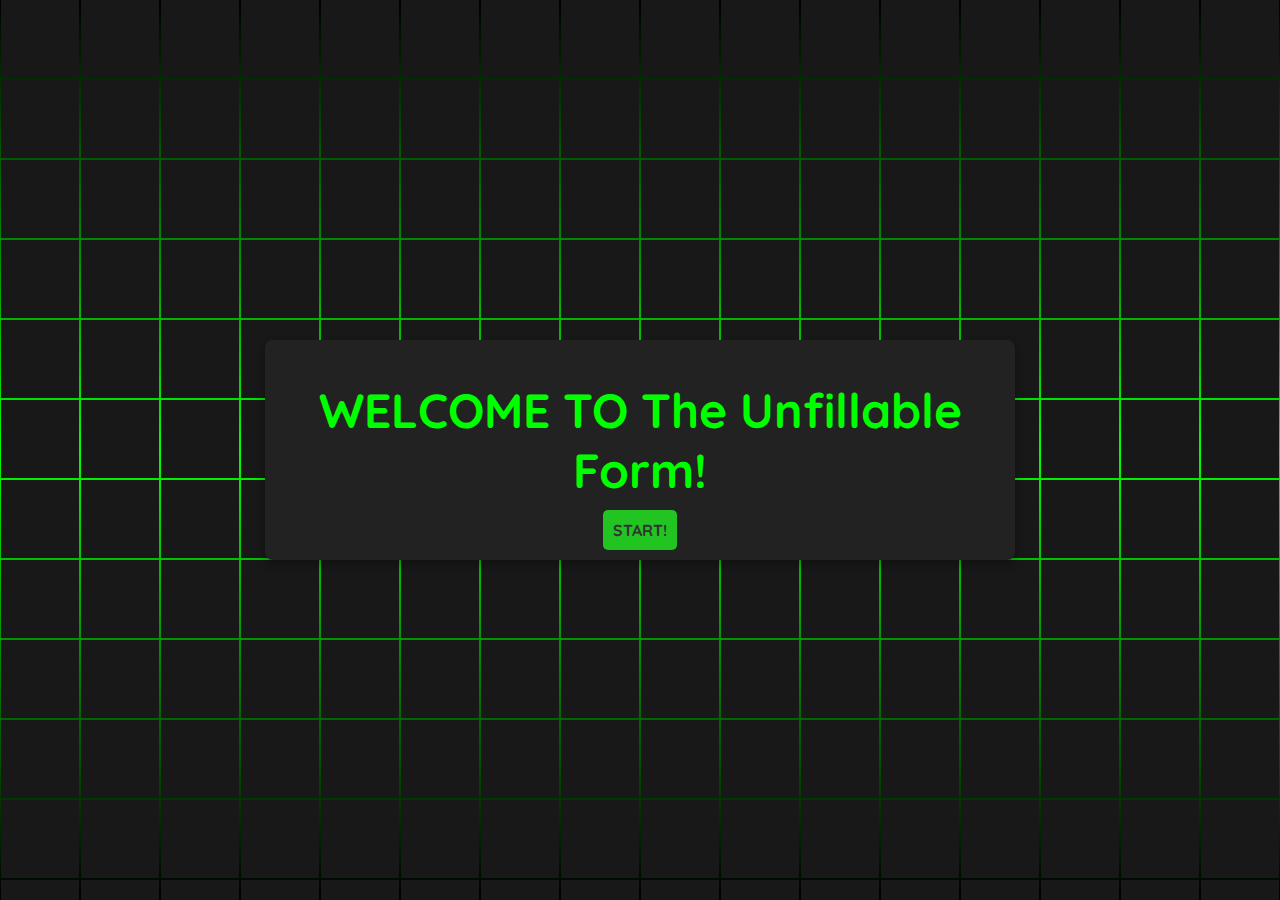
<file: index.html>
<!DOCTYPE html>
<html lang="en">
  <head>
    <meta charset="UTF-8" />
    <title>The Unfillable Form</title>
    <link rel="stylesheet" href="./css/style.css" />
  </head>
  <body>
    <section>
      <span></span> <span></span> <span></span> <span></span> <span></span>
      <span></span> <span></span> <span></span> <span></span> <span></span>
      <span></span> <span></span> <span></span> <span></span> <span></span>
      <span></span> <span></span> <span></span> <span></span> <span></span>
      <span></span> <span></span> <span></span> <span></span> <span></span>
      <span></span> <span></span> <span></span> <span></span> <span></span>
      <span></span> <span></span> <span></span> <span></span> <span></span>
      <span></span> <span></span> <span></span> <span></span> <span></span>
      <span></span> <span></span> <span></span> <span></span> <span></span>
      <span></span> <span></span> <span></span> <span></span> <span></span>
      <span></span> <span></span> <span></span> <span></span> <span></span>
      <span></span> <span></span> <span></span> <span></span> <span></span>
      <span></span> <span></span> <span></span> <span></span> <span></span>
      <span></span> <span></span> <span></span> <span></span> <span></span>
      <span></span> <span></span> <span></span> <span></span> <span></span>
      <span></span> <span></span> <span></span> <span></span> <span></span>
      <span></span> <span></span> <span></span> <span></span> <span></span>
      <span></span> <span></span> <span></span> <span></span> <span></span>
      <span></span> <span></span> <span></span> <span></span> <span></span>
      <span></span> <span></span> <span></span> <span></span> <span></span>
      <span></span> <span></span> <span></span> <span></span> <span></span>
      <span></span> <span></span> <span></span> <span></span> <span></span>
      <span></span> <span></span> <span></span> <span></span> <span></span>
      <span></span> <span></span> <span></span> <span></span> <span></span>
      <span></span> <span></span> <span></span> <span></span> <span></span>
      <span></span> <span></span> <span></span> <span></span> <span></span>
      <span></span> <span></span> <span></span> <span></span> <span></span>
      <span></span> <span></span> <span></span> <span></span> <span></span>
      <span></span> <span></span> <span></span> <span></span> <span></span>
      <span></span> <span></span> <span></span> <span></span> <span></span>
      <span></span> <span></span> <span></span> <span></span> <span></span>
      <span></span> <span></span> <span></span> <span></span> <span></span>
      <span></span> <span></span> <span></span> <span></span> <span></span>
      <span></span> <span></span> <span></span> <span></span> <span></span>
      <span></span> <span></span> <span></span> <span></span> <span></span>
      <span></span> <span></span> <span></span> <span></span> <span></span>
      <span></span> <span></span> <span></span> <span></span> <span></span>
      <span></span> <span></span> <span></span> <span></span> <span></span>
      <span></span> <span></span> <span></span> <span></span> <span></span>
      <span></span> <span></span> <span></span> <span></span> <span></span>
      <span></span> <span></span> <span></span> <span></span> <span></span>
      <span></span> <span></span> <span></span> <span></span> <span></span>
      <span></span> <span></span> <span></span> <span></span> <span></span>
      <span></span> <span></span> <span></span> <span></span> <span></span>
      <span></span> <span></span> <span></span> <span></span> <span></span>
      <span></span> <span></span> <span></span> <span></span> <span></span>
      <span></span> <span></span> <span></span> <span></span> <span></span>
      <span></span> <span></span> <span></span> <span></span> <span></span>
      <span></span> <span></span> <span></span> <span></span> <span></span>
      <span></span> <span></span> <span></span> <span></span> <span></span>
      <span></span> <span></span> <span></span> <span></span> <span></span>
      <span></span> <span></span> <span></span> <span></span> <span></span>
    </section>
    <div class="container">
      <h1>WELCOME TO The Unfillable Form!</h1>
      <a href="namepage.html" class="start">START!</a>
    </div>
  </body>
</html>
</file>
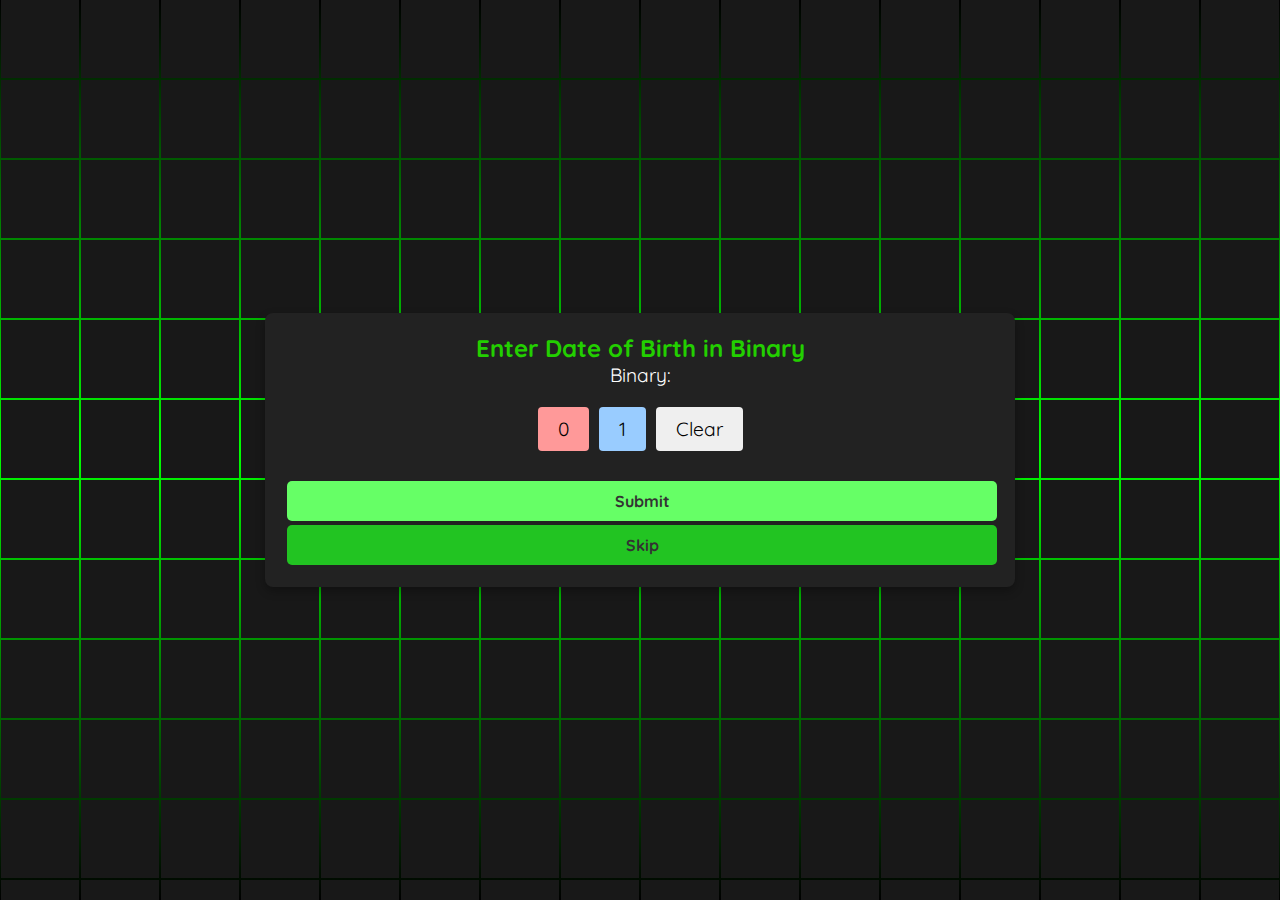
<file: dobpage.html>
<!DOCTYPE html>

<html lang="en">
  <head>
    <meta charset="UTF-8" />

    <title>The Unfillable Form</title>

    <link rel="stylesheet" href="./css/dob.css" />
  </head>

  <body>
    <section>
      <span></span> <span></span> <span></span> <span></span> <span></span>
      <span></span> <span></span> <span></span> <span></span> <span></span>
      <span></span> <span></span> <span></span> <span></span> <span></span>
      <span></span> <span></span> <span></span> <span></span> <span></span>
      <span></span> <span></span> <span></span> <span></span> <span></span>
      <span></span> <span></span> <span></span> <span></span> <span></span>
      <span></span> <span></span> <span></span> <span></span> <span></span>
      <span></span> <span></span> <span></span> <span></span> <span></span>
      <span></span> <span></span> <span></span> <span></span> <span></span>
      <span></span> <span></span> <span></span> <span></span> <span></span>
      <span></span> <span></span> <span></span> <span></span> <span></span>
      <span></span> <span></span> <span></span> <span></span> <span></span>
      <span></span> <span></span> <span></span> <span></span> <span></span>
      <span></span> <span></span> <span></span> <span></span> <span></span>
      <span></span> <span></span> <span></span> <span></span> <span></span>
      <span></span> <span></span> <span></span> <span></span> <span></span>
      <span></span> <span></span> <span></span> <span></span> <span></span>
      <span></span> <span></span> <span></span> <span></span> <span></span>
      <span></span> <span></span> <span></span> <span></span> <span></span>
      <span></span> <span></span> <span></span> <span></span> <span></span>
      <span></span> <span></span> <span></span> <span></span> <span></span>
      <span></span> <span></span> <span></span> <span></span> <span></span>
      <span></span> <span></span> <span></span> <span></span> <span></span>
      <span></span> <span></span> <span></span> <span></span> <span></span>
      <span></span> <span></span> <span></span> <span></span> <span></span>
      <span></span> <span></span> <span></span> <span></span> <span></span>
      <span></span> <span></span> <span></span> <span></span> <span></span>
      <span></span> <span></span> <span></span> <span></span> <span></span>
      <span></span> <span></span> <span></span> <span></span> <span></span>
      <span></span> <span></span> <span></span> <span></span> <span></span>
      <span></span> <span></span> <span></span> <span></span> <span></span>
      <span></span> <span></span> <span></span> <span></span> <span></span>
      <span></span> <span></span> <span></span> <span></span> <span></span>
      <span></span> <span></span> <span></span> <span></span> <span></span>
      <span></span> <span></span> <span></span> <span></span> <span></span>
      <span></span> <span></span> <span></span> <span></span> <span></span>
      <span></span> <span></span> <span></span> <span></span> <span></span>
      <span></span> <span></span> <span></span> <span></span> <span></span>
      <span></span> <span></span> <span></span> <span></span> <span></span>
      <span></span> <span></span> <span></span> <span></span> <span></span>
      <span></span> <span></span> <span></span> <span></span> <span></span>
      <span></span> <span></span> <span></span> <span></span> <span></span>
      <span></span> <span></span> <span></span> <span></span> <span></span>
      <span></span> <span></span> <span></span> <span></span> <span></span>
      <span></span> <span></span> <span></span> <span></span> <span></span>
      <span></span> <span></span> <span></span> <span></span> <span></span>
      <span></span> <span></span> <span></span> <span></span> <span></span>
      <span></span> <span></span> <span></span> <span></span> <span></span>
      <span></span> <span></span> <span></span> <span></span> <span></span>
      <span></span> <span></span> <span></span> <span></span> <span></span>
      <span></span> <span></span> <span></span> <span></span> <span></span>
      <span></span> <span></span> <span></span> <span></span> <span></span>
      <span></span> <span></span> <span></span> <span></span> <span></span>
      <span></span> <span></span> <span></span> <span></span> <span></span
      ><span></span><span></span>
    </section>
    <div class="container">
      <h2>Enter Date of Birth in Binary</h2>
      <div id="display">Binary: <span id="binaryInput"></span></div>
      <div class="buttons">
        <button class="btn" id="btn0">0</button>
        <button class="btn" id="btn1">1</button>
        <button class="btn clear" id="clearBtn">Clear</button>
      </div>
      <p id="result"></p>

      <div class="row"></div>
      <button class="submit" id="submitBtn">Submit</button>
      <button class="skip">Skip</button>
    </div>
    <script src="./js/dob.js"></script>
  </body>
</html>
</file>
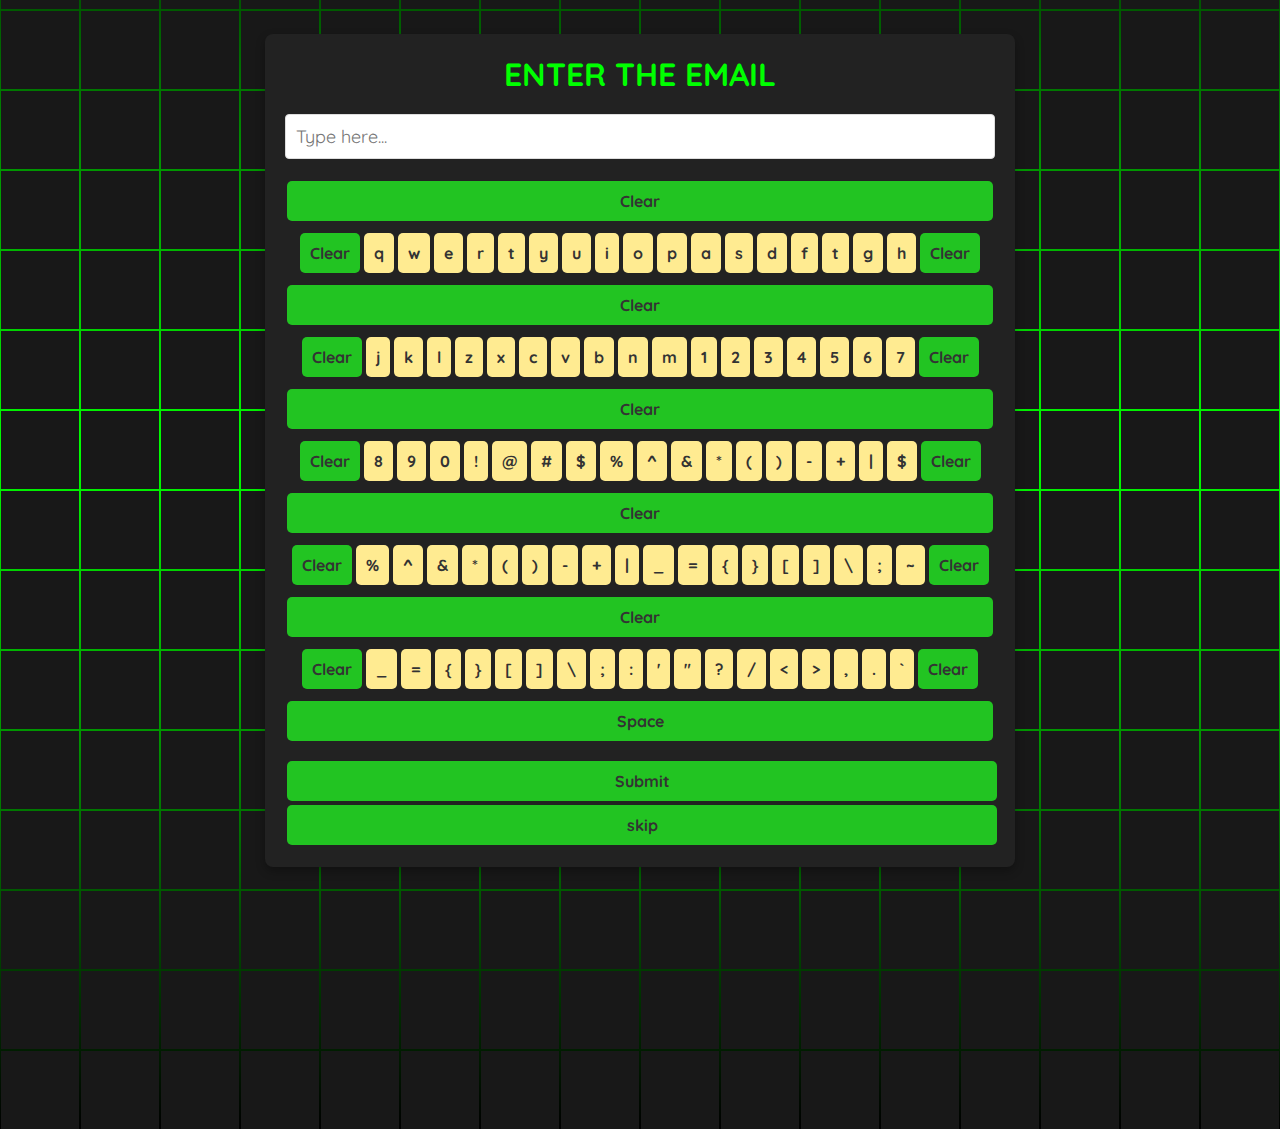
<file: emailpage.html>
<!DOCTYPE html>

<html lang="en">
  <head>
    <meta charset="UTF-8" />

    <title>CodePen - Animated Login Form using Html &amp; CSS Only</title>

    <link rel="stylesheet" href="./css/namepage.css" />
  </head>

  <body>
    <!-- partial:index.partial.html -->

    <section>
      <span></span> <span></span> <span></span> <span></span> <span></span>
      <span></span> <span></span> <span></span> <span></span> <span></span>
      <span></span> <span></span> <span></span> <span></span> <span></span>
      <span></span> <span></span> <span></span> <span></span> <span></span>
      <span></span> <span></span> <span></span> <span></span> <span></span>
      <span></span> <span></span> <span></span> <span></span> <span></span>
      <span></span> <span></span> <span></span> <span></span> <span></span>
      <span></span> <span></span> <span></span> <span></span> <span></span>
      <span></span> <span></span> <span></span> <span></span> <span></span>
      <span></span> <span></span> <span></span> <span></span> <span></span>
      <span></span> <span></span> <span></span> <span></span> <span></span>
      <span></span> <span></span> <span></span> <span></span> <span></span>
      <span></span> <span></span> <span></span> <span></span> <span></span>
      <span></span> <span></span> <span></span> <span></span> <span></span>
      <span></span> <span></span> <span></span> <span></span> <span></span>
      <span></span> <span></span> <span></span> <span></span> <span></span>
      <span></span> <span></span> <span></span> <span></span> <span></span>
      <span></span> <span></span> <span></span> <span></span> <span></span>
      <span></span> <span></span> <span></span> <span></span> <span></span>
      <span></span> <span></span> <span></span> <span></span> <span></span>
      <span></span> <span></span> <span></span> <span></span> <span></span>
      <span></span> <span></span> <span></span> <span></span> <span></span>
      <span></span> <span></span> <span></span> <span></span> <span></span>
      <span></span> <span></span> <span></span> <span></span> <span></span>
      <span></span> <span></span> <span></span> <span></span> <span></span>
      <span></span> <span></span> <span></span> <span></span> <span></span>
      <span></span> <span></span> <span></span> <span></span> <span></span>
      <span></span> <span></span> <span></span> <span></span> <span></span>
      <span></span> <span></span> <span></span> <span></span> <span></span>
      <span></span> <span></span> <span></span> <span></span> <span></span>
      <span></span> <span></span> <span></span> <span></span> <span></span>
      <span></span> <span></span> <span></span> <span></span> <span></span>
      <span></span> <span></span> <span></span> <span></span> <span></span>
      <span></span> <span></span> <span></span> <span></span> <span></span>
      <span></span> <span></span> <span></span> <span></span> <span></span>
      <span></span> <span></span> <span></span> <span></span> <span></span>
      <span></span> <span></span> <span></span> <span></span> <span></span>
      <span></span> <span></span> <span></span> <span></span> <span></span>
      <span></span> <span></span> <span></span> <span></span> <span></span>
      <span></span> <span></span> <span></span> <span></span> <span></span>
      <span></span> <span></span> <span></span> <span></span> <span></span>
      <span></span> <span></span> <span></span> <span></span> <span></span>
      <span></span> <span></span> <span></span> <span></span> <span></span>
      <span></span> <span></span> <span></span> <span></span> <span></span>
      <span></span> <span></span> <span></span> <span></span> <span></span>
      <span></span> <span></span> <span></span> <span></span> <span></span>
      <span></span> <span></span> <span></span> <span></span> <span></span>
      <span></span> <span></span> <span></span> <span></span> <span></span>
      <span></span> <span></span> <span></span> <span></span> <span></span>
      <span></span> <span></span> <span></span> <span></span> <span></span>
      <span></span> <span></span> <span></span> <span></span> <span></span>
      <span></span> <span></span> <span></span> <span></span> <span></span>
      <span></span> <span></span> <span></span> <span></span> <span></span>
      <span></span> <span></span> <span></span> <span></span> <span></span><span></span><span></span>
      
      
    </section>
    <div class="keyboard-container">
      <h1 class="heading">Enter the Email</h1><br>
      <input
        type="email"
        class="text-display"
        id="display"
        placeholder="Type here..."
        readonly
        required
      />
      <div class="keyboard">
        <div class="row">
          <button class="clear-key">Clear</button>
        </div>
        <div class="row">
          <button class="clear-key1">Clear</button>
          <button class="key">q</button>
          <button class="key">w</button>
          <button class="key">e</button>
          <button class="key">r</button>
          <button class="key">t</button>
          <button class="key">y</button>
          <button class="key">u</button>
          <button class="key">i</button>
          <button class="key">o</button>
          <button class="key">p</button>
          <button class="key">a</button>
          <button class="key">s</button>
          <button class="key">d</button>
          <button class="key">f</button>
          <button class="key">t</button>
          <button class="key">g</button>
          <button class="key">h</button>
          <button class="clear-key1">Clear</button>
        </div>
        <div class="row">
          <button class="clear-key">Clear</button>
        </div>
        <div class="row">
          <button class="clear-key1">Clear</button>
          <button class="key">j</button>
          <button class="key">k</button>
          <button class="key">l</button>
          <button class="key">z</button>
          <button class="key">x</button>
          <button class="key">c</button>
          <button class="key">v</button>
          <button class="key">b</button>
          <button class="key">n</button>
          <button class="key">m</button>
          <button class="key">1</button>
          <button class="key">2</button>
          <button class="key">3</button>
          <button class="key">4</button>
          <button class="key">5</button>
          <button class="key">6</button>
          <button class="key">7</button>
          <button class="clear-key1">Clear</button>
        </div>
        <div class="row">
          <button class="clear-key">Clear</button>
        </div>
      <div class="row">
        <button class="clear-key1">Clear</button>
        <button class="key">8</button>
        <button class="key">9</button>
        <button class="key">0</button>
        <button class="key">!</button>
        <button class="key">@</button>
        <button class="key">#</button>
        <button class="key">$</button>
        <button class="key">%</button>
        <button class="key">^</button>
        <button class="key">&</button>
        <button class="key">*</button>
        <button class="key">(</button>
        <button class="key">)</button>
        <button class="key">-</button>
        <button class="key">+</button>
        <button class="key">|</button>
        <button class="key">$</button>
        <button class="clear-key1">Clear</button>
      </div>
      <div class="row">
        <button class="clear-key">Clear</button>
      </div>
      <div class="row">
        <button class="clear-key1">Clear</button>
        <button class="key">%</button>
        <button class="key">^</button>
        <button class="key">&</button>
        <button class="key">*</button>
        <button class="key">(</button>
        <button class="key">)</button>
        <button class="key">-</button>
        <button class="key">+</button>
        <button class="key">|</button>
        <button class="key">_</button>
        <button class="key">=</button>
        <button class="key">{</button>
        <button class="key">}</button>
        <button class="key">[</button>
        <button class="key">]</button>
        <button class="key">\</button>
        <button class="key">;</button>
        <button class="key">~</button>
        <button class="clear-key1">Clear</button>
      </div>
      <div class="row">
        <button class="clear-key">Clear</button>
      </div>
      <div class="row">
        <button class="clear-key1">Clear</button>
        <button class="key">_</button>
        <button class="key">=</button>
        <button class="key">{</button>
        <button class="key">}</button>
        <button class="key">[</button>
        <button class="key">]</button>
        <button class="key">\</button>
        <button class="key">;</button>
        <button class="key">:</button>
        <button class="key">'</button>
        <button class="key">"</button>
        <button class="key">?</button>
        <button class="key">/</button>
        <button class="key"><</button>
        <button class="key">></button>
        <button class="key">,</button>
        <button class="key">.</button>
        <button class="key">`</button>
        <button class="clear-key1">Clear</button>
      </div>
      <div class="row">
        <button class="space-key">Space</button>
      </div>
      <div class="row"></div>
        <button class="submit">Submit</button>
        <button class="skip">skip</button>
      </div>
      </div>
    </div>
    </div>
  </div>
  <script src="./js/emailpage.js"></script>
  </body>
</html>
</file>
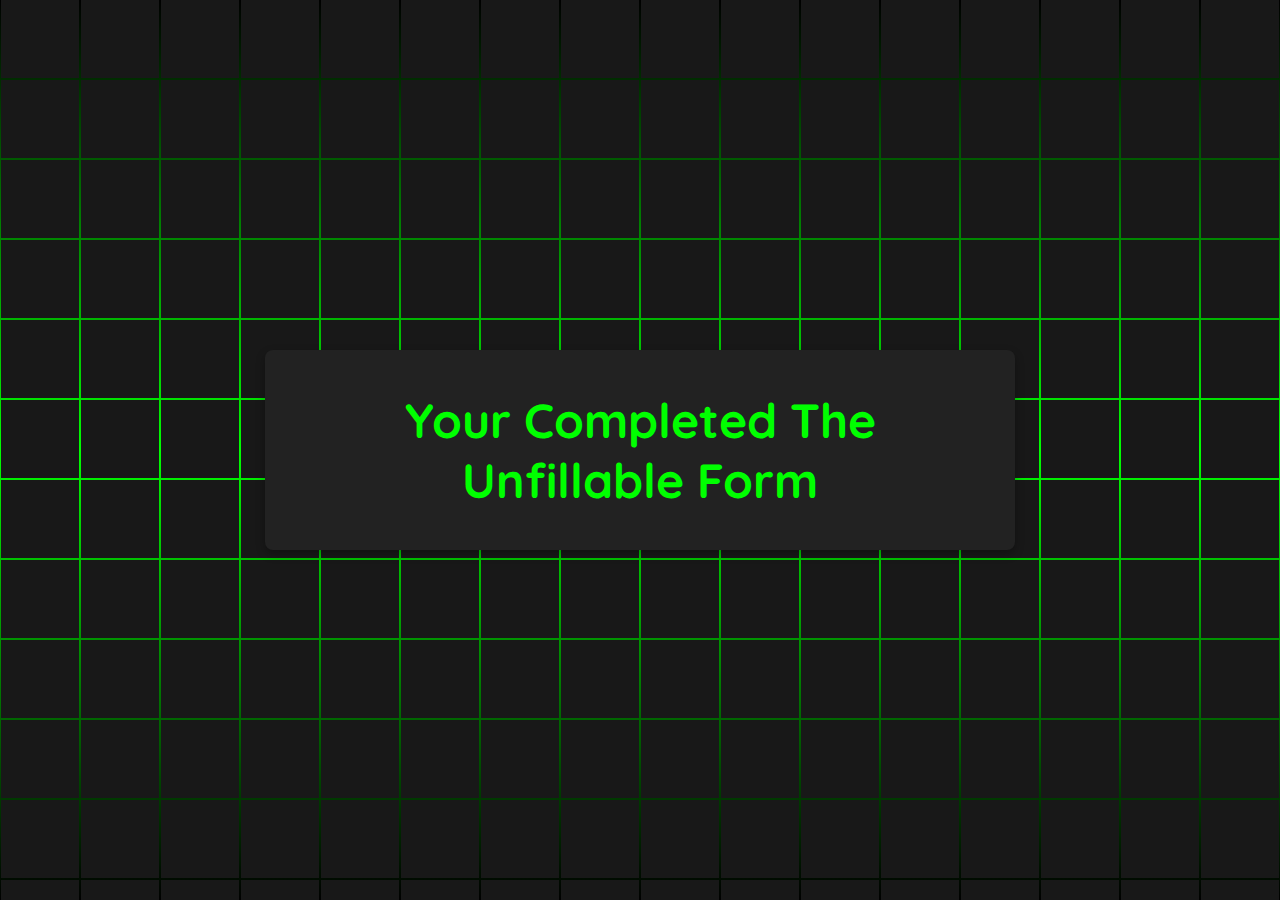
<file: finalpage.html>
<!DOCTYPE html>
<html lang="en">
  <head>
    <meta charset="UTF-8" />
    <title>The Unfillable Form</title>
    <link rel="stylesheet" href="./css/style.css" />
  </head>
  <body>
    <section>
      <span></span> <span></span> <span></span> <span></span> <span></span>
      <span></span> <span></span> <span></span> <span></span> <span></span>
      <span></span> <span></span> <span></span> <span></span> <span></span>
      <span></span> <span></span> <span></span> <span></span> <span></span>
      <span></span> <span></span> <span></span> <span></span> <span></span>
      <span></span> <span></span> <span></span> <span></span> <span></span>
      <span></span> <span></span> <span></span> <span></span> <span></span>
      <span></span> <span></span> <span></span> <span></span> <span></span>
      <span></span> <span></span> <span></span> <span></span> <span></span>
      <span></span> <span></span> <span></span> <span></span> <span></span>
      <span></span> <span></span> <span></span> <span></span> <span></span>
      <span></span> <span></span> <span></span> <span></span> <span></span>
      <span></span> <span></span> <span></span> <span></span> <span></span>
      <span></span> <span></span> <span></span> <span></span> <span></span>
      <span></span> <span></span> <span></span> <span></span> <span></span>
      <span></span> <span></span> <span></span> <span></span> <span></span>
      <span></span> <span></span> <span></span> <span></span> <span></span>
      <span></span> <span></span> <span></span> <span></span> <span></span>
      <span></span> <span></span> <span></span> <span></span> <span></span>
      <span></span> <span></span> <span></span> <span></span> <span></span>
      <span></span> <span></span> <span></span> <span></span> <span></span>
      <span></span> <span></span> <span></span> <span></span> <span></span>
      <span></span> <span></span> <span></span> <span></span> <span></span>
      <span></span> <span></span> <span></span> <span></span> <span></span>
      <span></span> <span></span> <span></span> <span></span> <span></span>
      <span></span> <span></span> <span></span> <span></span> <span></span>
      <span></span> <span></span> <span></span> <span></span> <span></span>
      <span></span> <span></span> <span></span> <span></span> <span></span>
      <span></span> <span></span> <span></span> <span></span> <span></span>
      <span></span> <span></span> <span></span> <span></span> <span></span>
      <span></span> <span></span> <span></span> <span></span> <span></span>
      <span></span> <span></span> <span></span> <span></span> <span></span>
      <span></span> <span></span> <span></span> <span></span> <span></span>
      <span></span> <span></span> <span></span> <span></span> <span></span>
      <span></span> <span></span> <span></span> <span></span> <span></span>
      <span></span> <span></span> <span></span> <span></span> <span></span>
      <span></span> <span></span> <span></span> <span></span> <span></span>
      <span></span> <span></span> <span></span> <span></span> <span></span>
      <span></span> <span></span> <span></span> <span></span> <span></span>
      <span></span> <span></span> <span></span> <span></span> <span></span>
      <span></span> <span></span> <span></span> <span></span> <span></span>
      <span></span> <span></span> <span></span> <span></span> <span></span>
      <span></span> <span></span> <span></span> <span></span> <span></span>
      <span></span> <span></span> <span></span> <span></span> <span></span>
      <span></span> <span></span> <span></span> <span></span> <span></span>
      <span></span> <span></span> <span></span> <span></span> <span></span>
      <span></span> <span></span> <span></span> <span></span> <span></span>
      <span></span> <span></span> <span></span> <span></span> <span></span>
      <span></span> <span></span> <span></span> <span></span> <span></span>
      <span></span> <span></span> <span></span> <span></span> <span></span>
      <span></span> <span></span> <span></span> <span></span> <span></span>
      <span></span> <span></span> <span></span> <span></span> <span></span>
    </section>
    <div class="container"><h1>Your Completed The Unfillable Form</h1></div>
  </body>
</html>
</file>
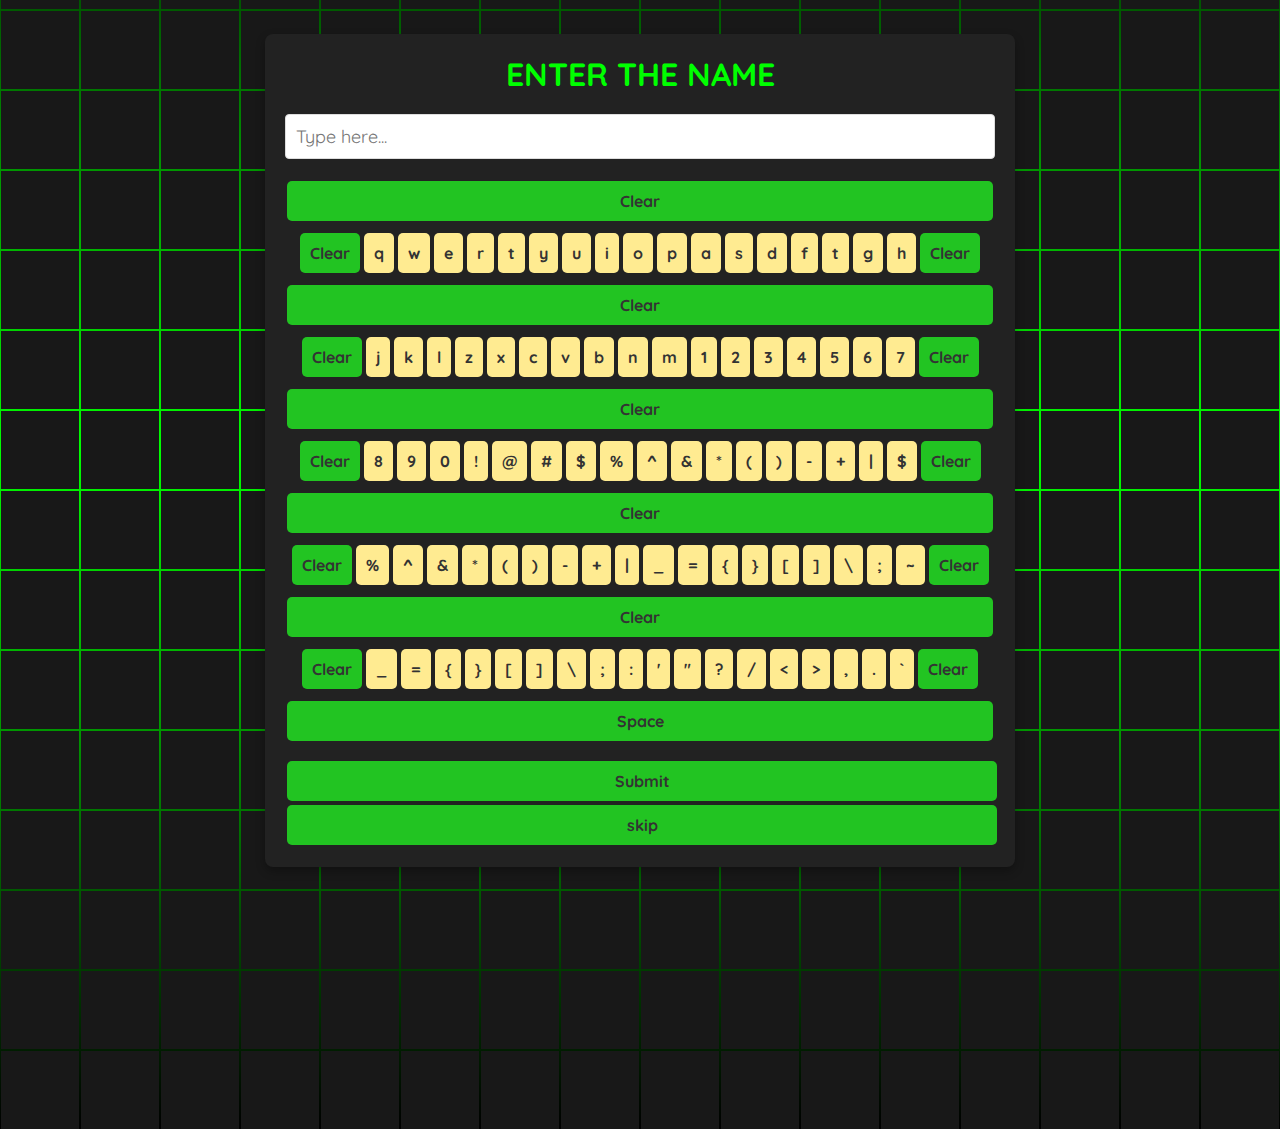
<file: namepage.html>
<!DOCTYPE html>

<html lang="en">
  <head>
    <meta charset="UTF-8" />

    <title>The Unfillable Form</title>

    <link rel="stylesheet" href="./css/namepage.css" />
  </head>

  <body>
    <!-- partial:index.partial.html -->

    <section>
      <span></span> <span></span> <span></span> <span></span> <span></span>
      <span></span> <span></span> <span></span> <span></span> <span></span>
      <span></span> <span></span> <span></span> <span></span> <span></span>
      <span></span> <span></span> <span></span> <span></span> <span></span>
      <span></span> <span></span> <span></span> <span></span> <span></span>
      <span></span> <span></span> <span></span> <span></span> <span></span>
      <span></span> <span></span> <span></span> <span></span> <span></span>
      <span></span> <span></span> <span></span> <span></span> <span></span>
      <span></span> <span></span> <span></span> <span></span> <span></span>
      <span></span> <span></span> <span></span> <span></span> <span></span>
      <span></span> <span></span> <span></span> <span></span> <span></span>
      <span></span> <span></span> <span></span> <span></span> <span></span>
      <span></span> <span></span> <span></span> <span></span> <span></span>
      <span></span> <span></span> <span></span> <span></span> <span></span>
      <span></span> <span></span> <span></span> <span></span> <span></span>
      <span></span> <span></span> <span></span> <span></span> <span></span>
      <span></span> <span></span> <span></span> <span></span> <span></span>
      <span></span> <span></span> <span></span> <span></span> <span></span>
      <span></span> <span></span> <span></span> <span></span> <span></span>
      <span></span> <span></span> <span></span> <span></span> <span></span>
      <span></span> <span></span> <span></span> <span></span> <span></span>
      <span></span> <span></span> <span></span> <span></span> <span></span>
      <span></span> <span></span> <span></span> <span></span> <span></span>
      <span></span> <span></span> <span></span> <span></span> <span></span>
      <span></span> <span></span> <span></span> <span></span> <span></span>
      <span></span> <span></span> <span></span> <span></span> <span></span>
      <span></span> <span></span> <span></span> <span></span> <span></span>
      <span></span> <span></span> <span></span> <span></span> <span></span>
      <span></span> <span></span> <span></span> <span></span> <span></span>
      <span></span> <span></span> <span></span> <span></span> <span></span>
      <span></span> <span></span> <span></span> <span></span> <span></span>
      <span></span> <span></span> <span></span> <span></span> <span></span>
      <span></span> <span></span> <span></span> <span></span> <span></span>
      <span></span> <span></span> <span></span> <span></span> <span></span>
      <span></span> <span></span> <span></span> <span></span> <span></span>
      <span></span> <span></span> <span></span> <span></span> <span></span>
      <span></span> <span></span> <span></span> <span></span> <span></span>
      <span></span> <span></span> <span></span> <span></span> <span></span>
      <span></span> <span></span> <span></span> <span></span> <span></span>
      <span></span> <span></span> <span></span> <span></span> <span></span>
      <span></span> <span></span> <span></span> <span></span> <span></span>
      <span></span> <span></span> <span></span> <span></span> <span></span>
      <span></span> <span></span> <span></span> <span></span> <span></span>
      <span></span> <span></span> <span></span> <span></span> <span></span>
      <span></span> <span></span> <span></span> <span></span> <span></span>
      <span></span> <span></span> <span></span> <span></span> <span></span>
      <span></span> <span></span> <span></span> <span></span> <span></span>
      <span></span> <span></span> <span></span> <span></span> <span></span>
      <span></span> <span></span> <span></span> <span></span> <span></span>
      <span></span> <span></span> <span></span> <span></span> <span></span>
      <span></span> <span></span> <span></span> <span></span> <span></span>
      <span></span> <span></span> <span></span> <span></span> <span></span>
      <span></span> <span></span> <span></span> <span></span> <span></span>
      <span></span> <span></span> <span></span> <span></span> <span></span><span></span><span></span>
      
      
    </section>
    <div class="keyboard-container">
      <h1 class="heading">Enter the Name</h1><br>
      <input
        type="text"
        class="text-display"
        id="display"
        placeholder="Type here..."
        readonly
        required
      />
      <div class="keyboard">
        <div class="row">
          <button class="clear-key">Clear</button>
        </div>
        <div class="row">
          <button class="clear-key1">Clear</button>
          <button class="key">q</button>
          <button class="key">w</button>
          <button class="key">e</button>
          <button class="key">r</button>
          <button class="key">t</button>
          <button class="key">y</button>
          <button class="key">u</button>
          <button class="key">i</button>
          <button class="key">o</button>
          <button class="key">p</button>
          <button class="key">a</button>
          <button class="key">s</button>
          <button class="key">d</button>
          <button class="key">f</button>
          <button class="key">t</button>
          <button class="key">g</button>
          <button class="key">h</button>
          <button class="clear-key1">Clear</button>
        </div>
        <div class="row">
          <button class="clear-key">Clear</button>
        </div>
        <div class="row">
          <button class="clear-key1">Clear</button>
          <button class="key">j</button>
          <button class="key">k</button>
          <button class="key">l</button>
          <button class="key">z</button>
          <button class="key">x</button>
          <button class="key">c</button>
          <button class="key">v</button>
          <button class="key">b</button>
          <button class="key">n</button>
          <button class="key">m</button>
          <button class="key">1</button>
          <button class="key">2</button>
          <button class="key">3</button>
          <button class="key">4</button>
          <button class="key">5</button>
          <button class="key">6</button>
          <button class="key">7</button>
          <button class="clear-key1">Clear</button>
        </div>
        <div class="row">
          <button class="clear-key">Clear</button>
        </div>
      <div class="row">
        <button class="clear-key1">Clear</button>
        <button class="key">8</button>
        <button class="key">9</button>
        <button class="key">0</button>
        <button class="key">!</button>
        <button class="key">@</button>
        <button class="key">#</button>
        <button class="key">$</button>
        <button class="key">%</button>
        <button class="key">^</button>
        <button class="key">&</button>
        <button class="key">*</button>
        <button class="key">(</button>
        <button class="key">)</button>
        <button class="key">-</button>
        <button class="key">+</button>
        <button class="key">|</button>
        <button class="key">$</button>
        <button class="clear-key1">Clear</button>
      </div>
      <div class="row">
        <button class="clear-key">Clear</button>
      </div>
      <div class="row">
        <button class="clear-key1">Clear</button>
        <button class="key">%</button>
        <button class="key">^</button>
        <button class="key">&</button>
        <button class="key">*</button>
        <button class="key">(</button>
        <button class="key">)</button>
        <button class="key">-</button>
        <button class="key">+</button>
        <button class="key">|</button>
        <button class="key">_</button>
        <button class="key">=</button>
        <button class="key">{</button>
        <button class="key">}</button>
        <button class="key">[</button>
        <button class="key">]</button>
        <button class="key">\</button>
        <button class="key">;</button>
        <button class="key">~</button>
        <button class="clear-key1">Clear</button>
      </div>
      <div class="row">
        <button class="clear-key">Clear</button>
      </div>
      <div class="row">
        <button class="clear-key1">Clear</button>
        <button class="key">_</button>
        <button class="key">=</button>
        <button class="key">{</button>
        <button class="key">}</button>
        <button class="key">[</button>
        <button class="key">]</button>
        <button class="key">\</button>
        <button class="key">;</button>
        <button class="key">:</button>
        <button class="key">'</button>
        <button class="key">"</button>
        <button class="key">?</button>
        <button class="key">/</button>
        <button class="key"><</button>
        <button class="key">></button>
        <button class="key">,</button>
        <button class="key">.</button>
        <button class="key">`</button>
        <button class="clear-key1">Clear</button>
      </div>
      <div class="row">
        <button class="space-key">Space</button>
      </div>
      <div class="row"></div>
        <button class="submit">Submit</button>
        <button class="skip">skip</button>
      </div>
      </div>
    </div>
    </div>
  </div>
  <script src="./js/namepage.js"></script>
  </body>
</html>
</file>
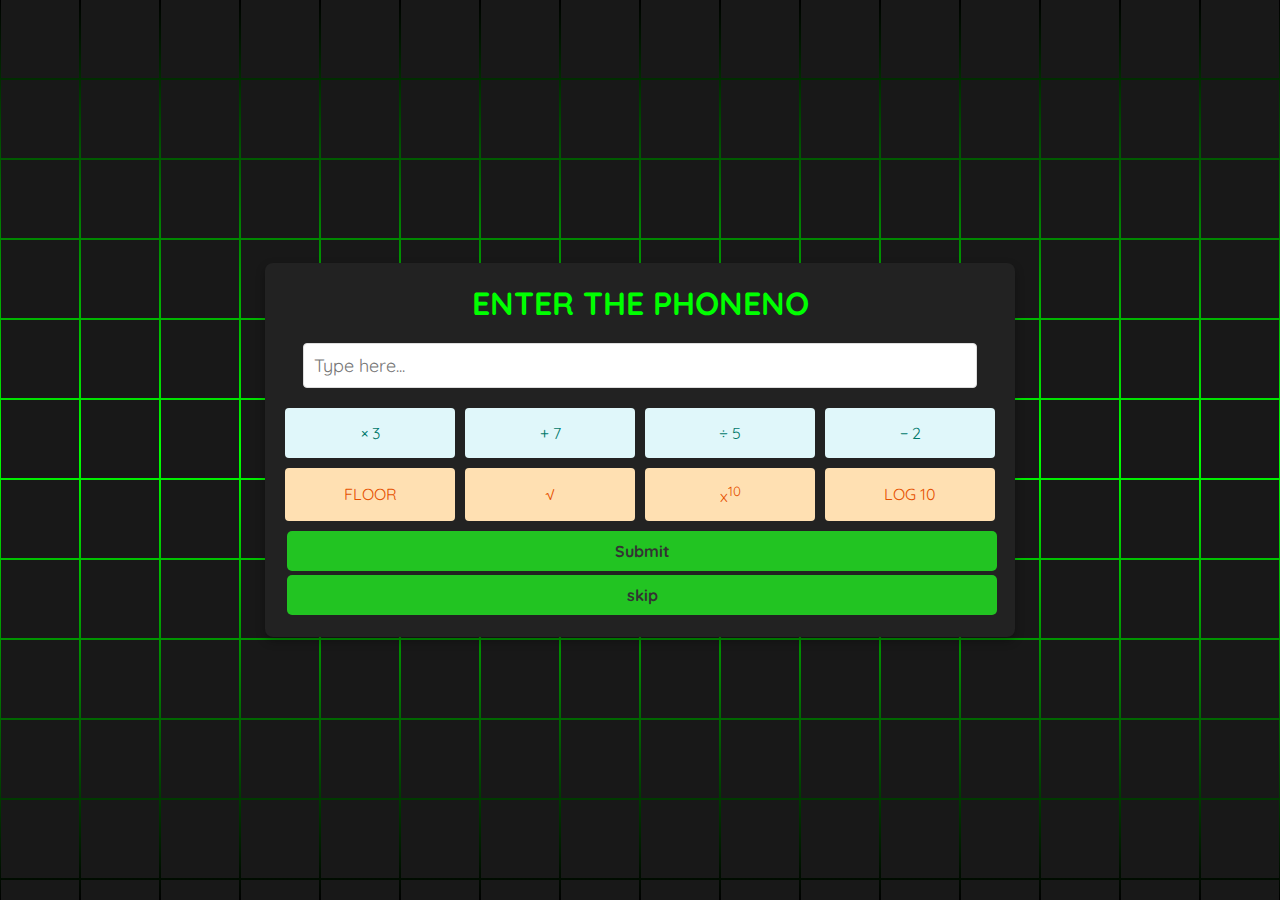
<file: phoneno.html>
<!DOCTYPE html>

<html lang="en">
  <head>
    <meta charset="UTF-8" />

    <title>The Unfillable Form</title>

    <link rel="stylesheet" href="./css/phoneno.css" />
  </head>

  <body>

    <section>
      <span></span> <span></span> <span></span> <span></span> <span></span>
      <span></span> <span></span> <span></span> <span></span> <span></span>
      <span></span> <span></span> <span></span> <span></span> <span></span>
      <span></span> <span></span> <span></span> <span></span> <span></span>
      <span></span> <span></span> <span></span> <span></span> <span></span>
      <span></span> <span></span> <span></span> <span></span> <span></span>
      <span></span> <span></span> <span></span> <span></span> <span></span>
      <span></span> <span></span> <span></span> <span></span> <span></span>
      <span></span> <span></span> <span></span> <span></span> <span></span>
      <span></span> <span></span> <span></span> <span></span> <span></span>
      <span></span> <span></span> <span></span> <span></span> <span></span>
      <span></span> <span></span> <span></span> <span></span> <span></span>
      <span></span> <span></span> <span></span> <span></span> <span></span>
      <span></span> <span></span> <span></span> <span></span> <span></span>
      <span></span> <span></span> <span></span> <span></span> <span></span>
      <span></span> <span></span> <span></span> <span></span> <span></span>
      <span></span> <span></span> <span></span> <span></span> <span></span>
      <span></span> <span></span> <span></span> <span></span> <span></span>
      <span></span> <span></span> <span></span> <span></span> <span></span>
      <span></span> <span></span> <span></span> <span></span> <span></span>
      <span></span> <span></span> <span></span> <span></span> <span></span>
      <span></span> <span></span> <span></span> <span></span> <span></span>
      <span></span> <span></span> <span></span> <span></span> <span></span>
      <span></span> <span></span> <span></span> <span></span> <span></span>
      <span></span> <span></span> <span></span> <span></span> <span></span>
      <span></span> <span></span> <span></span> <span></span> <span></span>
      <span></span> <span></span> <span></span> <span></span> <span></span>
      <span></span> <span></span> <span></span> <span></span> <span></span>
      <span></span> <span></span> <span></span> <span></span> <span></span>
      <span></span> <span></span> <span></span> <span></span> <span></span>
      <span></span> <span></span> <span></span> <span></span> <span></span>
      <span></span> <span></span> <span></span> <span></span> <span></span>
      <span></span> <span></span> <span></span> <span></span> <span></span>
      <span></span> <span></span> <span></span> <span></span> <span></span>
      <span></span> <span></span> <span></span> <span></span> <span></span>
      <span></span> <span></span> <span></span> <span></span> <span></span>
      <span></span> <span></span> <span></span> <span></span> <span></span>
      <span></span> <span></span> <span></span> <span></span> <span></span>
      <span></span> <span></span> <span></span> <span></span> <span></span>
      <span></span> <span></span> <span></span> <span></span> <span></span>
      <span></span> <span></span> <span></span> <span></span> <span></span>
      <span></span> <span></span> <span></span> <span></span> <span></span>
      <span></span> <span></span> <span></span> <span></span> <span></span>
      <span></span> <span></span> <span></span> <span></span> <span></span>
      <span></span> <span></span> <span></span> <span></span> <span></span>
      <span></span> <span></span> <span></span> <span></span> <span></span>
      <span></span> <span></span> <span></span> <span></span> <span></span>
      <span></span> <span></span> <span></span> <span></span> <span></span>
      <span></span> <span></span> <span></span> <span></span> <span></span>
      <span></span> <span></span> <span></span> <span></span> <span></span>
      <span></span> <span></span> <span></span> <span></span> <span></span>
      <span></span> <span></span> <span></span> <span></span> <span></span>
      <span></span> <span></span> <span></span> <span></span> <span></span>
      <span></span> <span></span> <span></span> <span></span> <span></span
      ><span></span><span></span>
    </section>
    <div class="container">
        <h1 class="heading">Enter the phoneno</h1><br>
      <input
        type="text"
        class="text-display"
        id="display"
        placeholder="Type here..."
        readonly
        required
      />
      <div class="buttons">
        <button class="button math" id="mul3">× 3</button>
        <button class="button math" id="add7">+ 7</button>
        <button class="button math" id="div5">÷ 5</button>
        <button class="button math" id="sub2">− 2</button>
        <button class="button special" id="floor">FLOOR</button>
        <button class="button special" id="root">√</button>
        <button class="button special" id="pow10">x<sup>10</sup></button>
        <button class="button special" id="log">LOG 10</button>
      </div>
      <div class="row"></div>
        <button class="submit">Submit</button>
        <button class="skip">skip</button>
      </div>
    </div>
    <script src="./js/phoneno.js"></script>
  </body>
</html>
</file>
<file: css/style.css>
@import url("https://fonts.googleapis.com/css2?family=Quicksand:wght@300;400;500;600;700&display=swap");
* {
  margin: 0;
  padding: 0;
  box-sizing: border-box;
  font-family: "Quicksand", sans-serif;
  * {
    margin: 0;
    padding: 0;
    box-sizing: border-box;
    font-family: "Quicksand", sans-serif;
  }

  body {
    display: flex;
    justify-content: center;
    align-items: center;
    min-height: 100vh;
    background: #000;
    flex-direction: column;
    font-family: "Roboto", sans-serif; /* Added to stack elements vertically */
  }

  section {
    position: absolute;
    width: 100vw;
    height: 100vh;
    display: flex;
    justify-content: center;
    align-items: center;
    gap: 2px;
    flex-wrap: wrap;
    overflow: hidden;
  }

  section::before {
    content: "";
    position: absolute;
    width: 100%;
    height: 100%;
    background: linear-gradient(#000, #0f0, #000);
    animation: animate 5s linear infinite;
  }

  @keyframes animate {
    0% {
      transform: translateY(-100%);
    }
    100% {
      transform: translateY(100%);
    }
  }

  section span {
    position: relative;
    display: block;
    width: calc(6.25vw - 2px);
    height: calc(6.25vw - 2px);
    background: #181818;
    z-index: 2;
    transition: 1.5s;
  }

  section span:hover {
    background: #0f0;
    transition: 0s;
  }
  h1 {
    font-size: 48px; /* Large font size */
    color: #0f0; /* Updated color */
    text-align: center; /* Center the text */
    padding: 20px; /* Padding around the text */
    border-radius: 10px; /* Rounded corners */
  }
  .container {
    overflow-y: auto;
    margin: 20px;
    text-align: center;
    background-color: #222; /* Darker background */
    padding: 20px;
    border-radius: 8px;
    box-shadow: 0 4px 10px rgba(0, 0, 0, 0.3); /* Enhanced shadow for visibility */
    width: 750px;
    height: 100%;
    z-index: 1001; /* Higher z-index to bring to the forefront */
    color: #fff;
  }
  .start {
    width: 100vw;
    font-weight: bold;
    background-color: rgb(34, 196, 34);
    color: #333;
    padding: 10px;
    margin: 2px;
    border: none;
    font-size: 16px;
    cursor: pointer;
    border-radius: 5px;
    transition: background-color 0.3s;
  }
  a {
    text-decoration: none;
  }
}

body {
  display: flex;
  justify-content: center;
  align-items: center;
  min-height: 100vh;
  background: #000;
  flex-direction: column;
}

section {
  position: absolute;
  width: 100vw;
  height: 100vh;
  display: flex;
  justify-content: center;
  align-items: center;
  gap: 2px;
  flex-wrap: wrap;
  overflow: hidden;
}

section::before {
  content: "";
  position: absolute;
  width: 100%;
  height: 100%;
  background: linear-gradient(#000, #0f0, #000);
  animation: animate 5s linear infinite;
}

@keyframes animate {
  0% {
    transform: translateY(-100%);
  }
  100% {
    transform: translateY(100%);
  }
}

section span {
  position: relative;
  display: block;
  width: calc(6.25vw - 2px);
  height: calc(6.25vw - 2px);
  background: #181818;
  z-index: 2;
  transition: 1.5s;
}

section span:hover {
  background: #0f0;
  transition: 0s;
}

h1 {
  font-size: 48px; /* Large font size */
  color: #0f0; /* Updated color */
  text-align: center; /* Center the text */
  padding: 20px; /* Padding around the text */
  border-radius: 10px; /* Rounded corners */
}

.container {
  overflow-y: auto;
  margin: 20px;
  text-align: center;
  background-color: #222; /* Darker background */
  padding: 20px;
  border-radius: 8px;
  box-shadow: 0 4px 10px rgba(0, 0, 0, 0.3); /* Enhanced shadow for visibility */
  width: 750px;
  height: 100%;
  z-index: 1001; /* Higher z-index to bring to the forefront */
  color: #fff;
}

.start {
  width: 100%; /* Change to 100% to fill the container */
  max-width: 500px; /* Maximum width */
  font-weight: bold;
  background-color: rgb(34, 196, 34);
  color: #333;
  padding: 10px;
  margin: 2px auto; /* Center the button */
  border: none;
  font-size: 16px;
  cursor: pointer;
  border-radius: 5px;
  transition: background-color 0.3s;
}

.start:hover {
  background-color: rgb(24, 156, 24); /* Change color on hover */
}

a {
  text-decoration: none;
}
</file>
<file: css/dob.css>
@import url("https://fonts.googleapis.com/css2?family=Quicksand:wght@300;400;500;600;700&display=swap");
* {
  margin: 0;
  padding: 0;
  box-sizing: border-box;
  font-family: "Quicksand", sans-serif;
}

body {
  display: flex;
  justify-content: center;
  align-items: center;
  min-height: 100vh;
  background: #000;
  flex-direction: column; /* Added to stack elements vertically */
}

section {
  position: absolute;
  width: 100vw;
  height: 100vh;
  display: flex;
  justify-content: center;
  align-items: center;
  gap: 2px;
  flex-wrap: wrap;
  overflow: hidden;
}

section::before {
  content: "";
  position: absolute;
  width: 100%;
  height: 100%;
  background: linear-gradient(#000, #0f0, #000);
  animation: animate 5s linear infinite;
}

@keyframes animate {
  0% {
    transform: translateY(-100%);
  }
  100% {
    transform: translateY(100%);
  }
}

section span {
  position: relative;
  display: block;
  width: calc(6.25vw - 2px);
  height: calc(6.25vw - 2px);
  background: #181818;
  z-index: 2;
  transition: 1.5s;
}

section span:hover {
  background: #0f0;
  transition: 0s;
}

.container {
  overflow-y: auto;
  margin: 20px;
  text-align: center;
  background-color: #222; /* Darker background */
  padding: 20px;
  border-radius: 8px;
  box-shadow: 0 4px 10px rgba(0, 0, 0, 0.3); /* Enhanced shadow for visibility */
  width: 750px;
  z-index: 1001; /* Higher z-index to bring to the forefront */
  color: #fff;
}

.text-display {
  width: 95%;
  padding: 10px;
  margin-bottom: 20px;
  font-size: 18px;
  border: 1px solid #ddd;
  border-radius: 4px;
}

.buttons {
  display: grid;
  grid-template-columns: repeat(4, 1fr);
  gap: 10px;
}

.button {
  padding: 15px;
  font-size: 16px;
  cursor: pointer;
  border: none;
  border-radius: 4px;
  transition: background-color 0.3s;
}

.button.math {
  background-color: #e0f7fa;
  color: #00796b;
}

.button.special {
  background-color: #ffe0b2;
  color: #e65100;
}

.button:hover {
  background-color: #ddd;
}

.submit,
.skip {
  font-weight: bold;
  background-color: #ffeb91;
  color: #333;
  padding: 10px;
  margin: 2px;
  border: none;
  font-size: 16px;
  cursor: pointer;
  border-radius: 5px;
  transition: background-color 0.3s;
}

.submit,
.skip {
  width: 100%;
  font-weight: bold;
  background-color: rgb(34, 196, 34);
}

.row {
  display: flex;
  justify-content: center;
  margin-bottom: 8px;
}
.heading {
  font-size: 2em;
  color: #0f0;
  text-transform: uppercase;
}

* {
  box-sizing: border-box;
}

body {
  font-family: Arial, sans-serif;
  display: flex;
  align-items: center;
  justify-content: center;
  height: 100vh;
  margin: 0;
  background-color: #f0f8ff;
}

#display {
  font-size: 1.2em;
  margin-bottom: 20px;
}

.buttons {
  display: flex;
  gap: 10px;
  justify-content: center;
  margin-bottom: 20px;
}

.btn {
  padding: 10px 20px;
  font-size: 1.2em;
  cursor: pointer;
  border: none;
  border-radius: 4px;
}

#btn0 {
  background-color: #ff9999;
}

#btn1 {
  background-color: #99ccff;
}

.submit {
  background-color: #66ff66;
}

.btn:hover {
  opacity: 0.8;
}

#result,
h2 {
  font-weight: bold;
  color: #23cf00;
}
</file>
<file: css/namepage.css>
@import url("https://fonts.googleapis.com/css2?family=Quicksand:wght@300;400;500;600;700&display=swap");
* {
  margin: 0;
  padding: 0;
  box-sizing: border-box;
  font-family: "Quicksand", sans-serif;
}
body {
  display: flex;
  justify-content: center;
  align-items: center;
  min-height: 100vh;
  background: #000;
}
section {
  position: absolute;
  width: 100vw;

  display: flex;
  justify-content: center;
  align-items: center;
  gap: 2px;
  flex-wrap: wrap;
  overflow: hidden;
}
section::before {
  content: "";
  position: absolute;
  width: 100%;
  height: 100%;
  background: linear-gradient(#000, #0f0, #000);
  animation: animate 5s linear infinite;
}
@keyframes animate {
  0% {
    transform: translateY(-100%);
  }
  100% {
    transform: translateY(100%);
  }
}
section span {
  position: relative;
  display: block;
  width: calc(6.25vw - 2px);
  height: calc(6.25vw - 2px);
  background: #181818;
  z-index: 2;
  transition: 1.5s;
}
section span:hover {
  background: #0f0;
  transition: 0s;
}

section .signin {
  position: absolute;
  width: 400px;
  background: #222;
  z-index: 1000;
  display: flex;
  justify-content: center;
  align-items: center;
  padding: 40px;
  border-radius: 4px;
  box-shadow: 0 15px 35px rgba(0, 0, 0, 9);
}
section .signin .content {
  position: relative;
  width: 100%;
  display: flex;
  justify-content: center;
  align-items: center;
  flex-direction: column;
  gap: 40px;
}
section .signin .content h2,
.heading {
  font-size: 2em;
  color: #0f0;
  text-transform: uppercase;
}
section .signin .content .form {
  width: 100%;
  display: flex;
  flex-direction: column;
  gap: 25px;
}
section .signin .content .form .inputBox {
  position: relative;
  width: 100%;
}
section .signin .content .form .inputBox input {
  height: 100%;
  position: relative;
  width: 100%;
  background: #333;
  border: none;
  outline: none;
  padding: 25px 10px 7.5px;
  border-radius: 4px;
  color: #fff;
  font-weight: 500;
  font-size: 1em;
}
section .signin .content .form .inputBox i {
  position: absolute;
  left: 0;
  padding: 15px 10px;
  font-style: normal;
  color: #aaa;
  transition: 0.5s;
  pointer-events: none;
}

input[type="submit"]:active {
  opacity: 0.6;
}
@media (max-width: 900px) {
  section span {
    width: calc(10vw - 2px);
    height: calc(10vw - 2px);
  }
}
@media (max-width: 600px) {
  section span {
    width: calc(20vw - 2px);
    height: calc(20vw - 2px);
  }
}
.keyboard-container {
  overflow-y: auto;
  margin: 20px;
  text-align: center;
  background-color: #222; /* Darker background */
  padding: 20px;
  border-radius: 8px;
  box-shadow: 0 4px 10px rgba(0, 0, 0, 0.3); /* Enhanced shadow for visibility */
  width: 750px;
  height: 100%;
  z-index: 1001; /* Higher z-index to bring to the forefront */
  color: #fff; /* Text color for contrast */
}

.text-display {
  width: 100%;
  padding: 10px;
  margin-bottom: 20px;
  font-size: 18px;
  border: 1px solid #ddd;
  border-radius: 4px;
  color: #333;
  background-color: #fff;
}

.keyboard .row {
  display: flex;
  justify-content: center;
  margin-bottom: 8px;
}

.key,
.clear-key,
.clear-key1,
.space-key,
.submit,
.skip {
  font-weight: bold;
  background-color: #ffeb91;
  color: #333;
  padding: 10px;
  margin: 2px;
  border: none;
  font-size: 16px;
  cursor: pointer;
  border-radius: 5px;
  transition: background-color 0.3s;
}

.clear-key,
.space-key,
.submit,
.skip {
  width: 100%;
  font-weight: bold;
  background-color: rgb(34, 196, 34);
}

.clear-key1 {
  font-weight: bold;
  background-color: rgb(34, 196, 34);
}

.key:hover,
.clear-key:hover {
  background-color: #ffe47d;
}

.clear-key:hover {
  background-color: rgb(34, 196, 34);
}
</file>
<file: css/phoneno.css>
@import url("https://fonts.googleapis.com/css2?family=Quicksand:wght@300;400;500;600;700&display=swap");
* {
  margin: 0;
  padding: 0;
  box-sizing: border-box;
  font-family: "Quicksand", sans-serif;
}

body {
  display: flex;
  justify-content: center;
  align-items: center;
  min-height: 100vh;
  background: #000;
  flex-direction: column; /* Added to stack elements vertically */
}

section {
  position: absolute;
  width: 100vw;
  height: 100vh;
  display: flex;
  justify-content: center;
  align-items: center;
  gap: 2px;
  flex-wrap: wrap;
  overflow: hidden;
}

section::before {
  content: "";
  position: absolute;
  width: 100%;
  height: 100%;
  background: linear-gradient(#000, #0f0, #000);
  animation: animate 5s linear infinite;
}

@keyframes animate {
  0% {
    transform: translateY(-100%);
  }
  100% {
    transform: translateY(100%);
  }
}

section span {
  position: relative;
  display: block;
  width: calc(6.25vw - 2px);
  height: calc(6.25vw - 2px);
  background: #181818;
  z-index: 2;
  transition: 1.5s;
}

section span:hover {
  background: #0f0;
  transition: 0s;
}

.container {
  overflow-y: auto;
  margin: 20px;
  text-align: center;
  background-color: #222; /* Darker background */
  padding: 20px;
  border-radius: 8px;
  box-shadow: 0 4px 10px rgba(0, 0, 0, 0.3); /* Enhanced shadow for visibility */
  width: 750px;
  height: 100%;
  z-index: 1001; /* Higher z-index to bring to the forefront */
  color: #fff;
}

.text-display {
  width: 95%;
  padding: 10px;
  margin-bottom: 20px;
  font-size: 18px;
  border: 1px solid #ddd;
  border-radius: 4px;
}

.buttons {
  display: grid;
  grid-template-columns: repeat(4, 1fr);
  gap: 10px;
}

.button {
  padding: 15px;
  font-size: 16px;
  cursor: pointer;
  border: none;
  border-radius: 4px;
  transition: background-color 0.3s;
}

.button.math {
  background-color: #e0f7fa;
  color: #00796b;
}

.button.special {
  background-color: #ffe0b2;
  color: #e65100;
}

.button:hover {
  background-color: #ddd;
}

.submit,
.skip {
  font-weight: bold;
  background-color: #ffeb91;
  color: #333;
  padding: 10px;
  margin: 2px;
  border: none;
  font-size: 16px;
  cursor: pointer;
  border-radius: 5px;
  transition: background-color 0.3s;
}

.submit,
.skip {
  width: 100%;
  font-weight: bold;
  background-color: rgb(34, 196, 34);
}

.row {
  display: flex;
  justify-content: center;
  margin-bottom: 8px;
}
.heading {
  font-size: 2em;
  color: #0f0;
  text-transform: uppercase;
}
</file>
